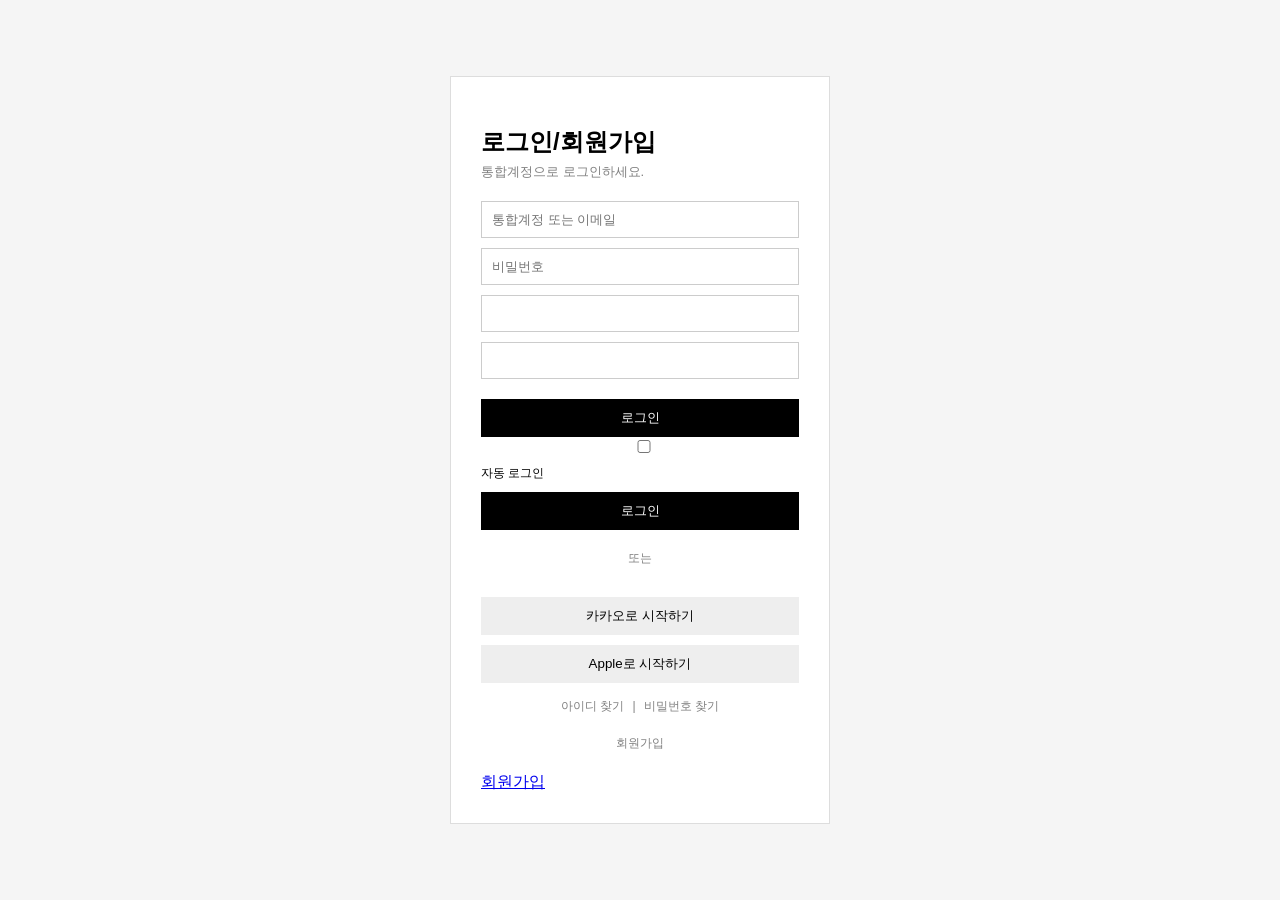
<file: Atlas/Atlas/frontend/pages/login.html>
<!DOCTYPE html>
<html lang="ko">
<head>
  <meta charset="UTF-8">
  <title>Login</title>

  <style>
    * {
      box-sizing: border-box;
    }
    
    body {
      margin: 0;
      font-family: Arial, sans-serif;
      background: #f5f5f5;
      display: flex;
      justify-content: center;
      align-items: center;
      height: 100vh;
    }

    .container {
      width: 380px;
      background: #fff;
      padding: 30px;
      border: 1px solid #ddd;
    }

    h2 {
      margin-bottom: 5px;
    }

    .sub {
      font-size: 13px;
      color: gray;
      margin-bottom: 20px;
    }

    input {
      width: 100%;
      padding: 10px;
      margin-bottom: 10px;
      border: 1px solid #ccc;
    }

    button {
      width: 100%;
      padding: 10px;
      border: none;
      background: black;
      color: white;
      cursor: pointer;
      margin-top: 10px;
    }

    .small-btn {
      background: #eee;
      color: black;
    }

    .links {
      margin-top: 15px;
      font-size: 12px;
      text-align: center;
      color: gray;
    }

    .links span {
      margin: 0 5px;
      cursor: pointer;
    }

    .divider {
      margin: 20px 0;
      text-align: center;
      font-size: 12px;
      color: gray;
    }
  </style>
</head>

<body>

<div class="container">

  <!-- LOGIN -->
  <h2>로그인/회원가입</h2>
  <div class="sub">통합계정으로 로그인하세요.</div>

  <input type="text" placeholder="통합계정 또는 이메일">
  <input type="password" placeholder="비밀번호">

  <input id="id">
  <input id="pw">
  <button id="loginBtn">로그인</button>

  <label style="font-size:12px;">
    <input type="checkbox"> 자동 로그인
  </label>

  <button>로그인</button>

  <div class="divider">또는</div>

  <button class="small-btn">카카오로 시작하기</button>
  <button class="small-btn">Apple로 시작하기</button>

  <div class="links">
    <span>아이디 찾기</span> |
    <span>비밀번호 찾기</span>
  </div>

  <div class="divider">회원가입</div>
  <a href="register.html">회원가입</a>

</div>


<script src="https://code.jquery.com/jquery-3.7.1.min.js"></script>
<script src="../js/login.js"></script>

</body>
</html>
</file>
